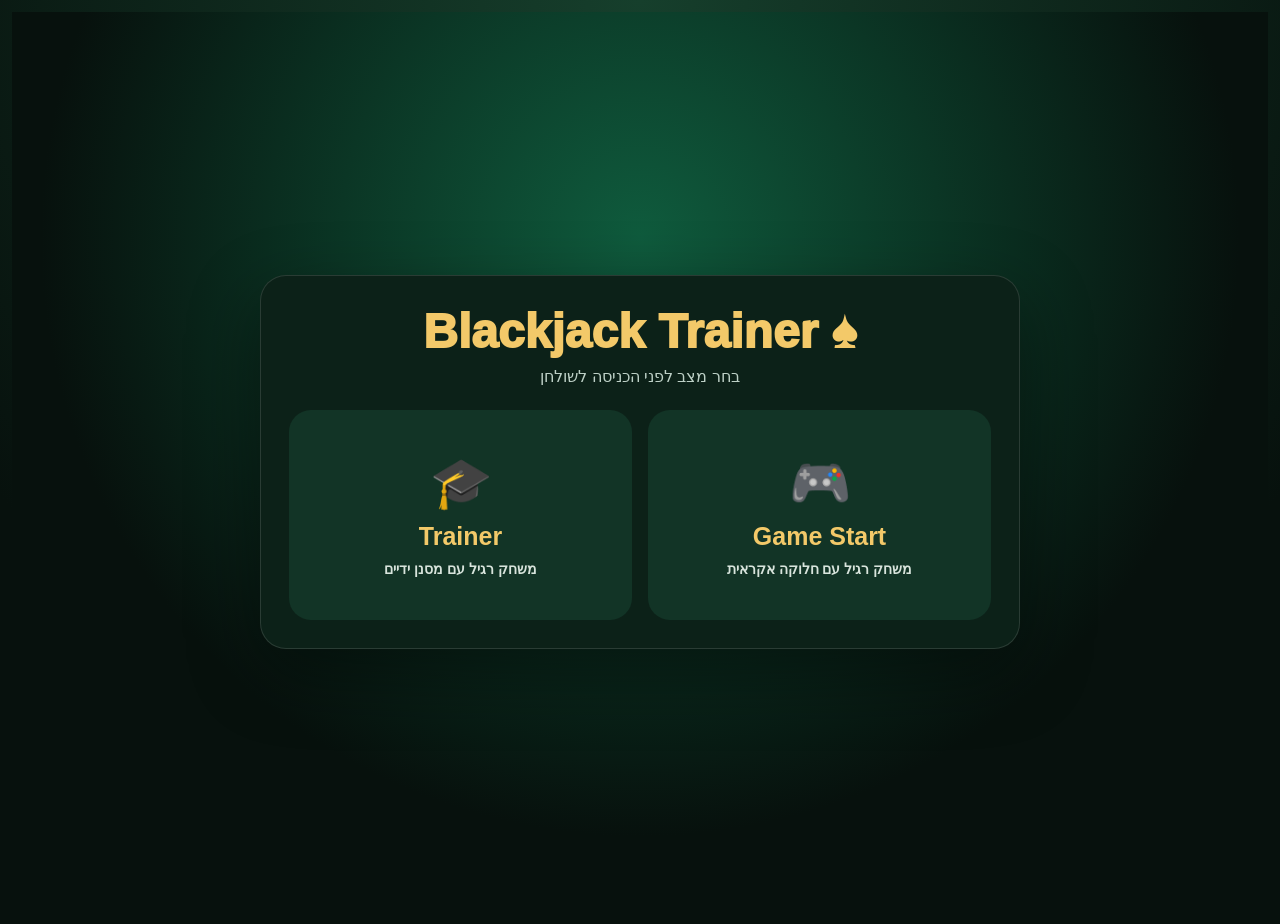
<file: index.html>
<!doctype html>
<html lang="he" dir="rtl">
<head>
  <meta charset="utf-8">
  <meta name="viewport" content="width=device-width,initial-scale=1,viewport-fit=cover,user-scalable=no">
  <meta name="apple-mobile-web-app-capable" content="yes">
  <meta name="theme-color" content="#07110d">
  <title>Blackjack Trainer 1.5.8.1 — Game Entry Fixed</title>
  <link rel="stylesheet" href="style.css?v=1.5.8.1">
</head>
<body>
<div id="modeLauncher" class="mode-launcher">
  <div class="mode-launcher-box">
    <div class="mode-logo">♠ Blackjack Trainer</div>
    <div class="mode-subtitle">בחר מצב לפני הכניסה לשולחן</div>
    <div class="mode-options">
      <button id="gameModeBtn" class="mode-card mode-game" type="button">
        <span class="mode-icon">🎮</span>
        <strong>Game Start</strong>
        <small>משחק רגיל עם חלוקה אקראית</small>
      </button>
      <button id="trainerModeBtn" class="mode-card mode-trainer" type="button">
        <span class="mode-icon">🎓</span>
        <strong>Trainer</strong>
        <small>משחק רגיל עם מסנן ידיים</small>
      </button>
    </div>
  </div>
</div>

<div id="trainerSetup" class="trainer-setup hidden">
  <div class="trainer-setup-box">
    <h1>🎓 מסנן ידיים</h1>
    <p>כל סיבוב יהיה משחק מלא. המסנן משפיע רק על החלוקה הראשונה.</p>
    <div class="trainer-filter-grid">
      <label><input type="checkbox" value="double" class="trainer-filter"> Double</label>
      <label><input type="checkbox" value="split" class="trainer-filter"> Split</label>
      <label><input type="checkbox" value="surrender" class="trainer-filter"> Surrender</label>
      <label><input type="checkbox" value="soft" class="trainer-filter"> Soft Hands</label>
      <label><input type="checkbox" value="hard" class="trainer-filter"> Hard Hands</label>
      <label><input type="checkbox" value="mixed" id="mixedFilter"> Mixed — הכול</label>
    </div>
    <div id="trainerSetupError" class="trainer-setup-error" aria-live="polite"></div>
    <div class="trainer-setup-actions">
      <button id="backToModeBtn" type="button">חזרה</button>
      <button id="startTrainerBtn" class="primary" type="button">התחל אימון</button>
    </div>
  </div>
</div>

<div id="gameShell" class="game-shell hidden">
<div class="app">
  <div class="top">
    <div class="title">♠ Blackjack Trainer</div>
    <div class="stats stats-horizontal" aria-label="סטטיסטיקות משחק">
      <div class="stat"><span>💰 בנק</span><b id="bank">400 ₪</b></div>
      <div class="stat"><span>📈 רווח / הפסד</span><b id="profitLoss">0 ₪</b></div>
      <div class="stat"><span>🃏 ידיים</span><b id="handsPlayed">0</b></div>
      <div class="stat"><span>✅ ניצחונות</span><b id="wins">0</b></div>
      <div class="stat"><span>❌ הפסדים</span><b id="losses">0</b></div>
      <div class="stat"><span>🤝 תיקו</span><b id="pushes">0</b></div>
    </div>
  </div>

  <div class="table">
    <section class="zone"><h2>הדילר <span id="dealerTotal" class="muted"></span></h2><div id="dealerCards" class="cards"></div></section>
    <section class="zone"><h2>הידיים שלך</h2><div id="playerHands"></div></section>
  </div>

  <div class="panel">
    <div class="mode-status-row"><span id="modeBadge" class="mode-badge">Game</span><button id="exitModeBtn" class="exit-mode" type="button">חזרה למסך פתיחה</button></div>
    <div id="message" class="message">לחצי על “חלוקה חדשה” כדי להתחיל.</div>
    <div class="row"><label>הצג המלצה</label><input type="checkbox" id="showHint"></div>
    <div class="row"><label>הצג סיכויי ניצחון</label><input type="checkbox" id="showOdds"></div>
    <div class="row"><label>הפעל ספירת קלפים Hi-Lo</label><input type="checkbox" id="showCount"></div>
    <div class="row"><label>בטל Cut Card — ערבוב רק כשהנעל נגמרת</label><input type="checkbox" id="disableCutCard"></div>
    <div id="countBox" class="count-box hidden" aria-label="ספירת קלפים Hi-Lo">
      <div class="count-title">🧠 ספירת קלפים — Hi-Lo</div>
      <div class="count-grid">
        <div class="count-cell">Running Count<b id="runningCount">0</b></div>
        <div class="count-cell">True Count<b id="trueCount">0.0</b></div>
        <div class="count-cell">חפיסות שנותרו<b id="decksRemaining">5.0</b></div>
      </div>
      <div class="count-note">2–6 = ‎+1 · 7–9 = 0 · 10–A = ‎−1. הספירה מתאפסת בכל ערבוב.</div>
    </div>
    <div id="oddsBox" class="odds-box"><div class="odds-title" id="oddsTitle">סיכויים לפי היד המוצגת</div><div class="odds-grid"><div class="odds-cell">ניצחון<b id="oddsWin">—</b></div><div class="odds-cell">תיקו<b id="oddsPush">—</b></div><div class="odds-cell">הפסד<b id="oddsLoss">—</b></div></div><div class="odds-note" id="oddsNote">החישוב אינו מתחשב בקלפים שיצאו מהנעל.</div></div>
    <div class="row"><label>הימור</label><select id="bet"><option>10</option><option selected>25</option><option>50</option><option>100</option></select></div>
    <div class="row"><label>חפיסות</label><select id="decks"><option>1</option><option selected>5</option><option>6</option><option>8</option></select></div>
    <div class="smallbuttons"><button id="saveBtn">שמור</button><button id="loadBtn">טען</button><button id="resetBtn">איפוס</button></div>
    <div class="history"><h3>היסטוריה</h3><div id="history"></div></div>
  </div>
</div>

<div class="actions">
  <button id="newBtn" class="primary">חלוקה חדשה</button>
  <button id="hitBtn">Hit</button>
  <button id="standBtn">Stand</button>
  <button id="doubleBtn">Double</button>
  <button id="splitBtn">Split</button>
  <button id="surrenderBtn" class="danger">Surrender</button>
  <button id="insuranceBtn" class="insurance">Insurance</button>
  <button id="noInsuranceBtn">ללא Insurance</button>
</div>
</div>

<div id="systemErrorToast" class="system-error-toast hidden" role="alert" aria-live="assertive">
  <button id="systemErrorClose" class="system-error-close" type="button" aria-label="סגור התראת תקלה">×</button>
  <div class="system-error-icon">⚠️</div>
  <div class="system-error-content">
    <strong>נמצאה תקלה במערכת</strong>
    <span id="systemErrorSummary">בדיקות המערכת זיהו תקלה.</span>
    <button id="systemErrorDetailsBtn" class="system-error-details-btn" type="button">הצג פרטים</button>
    <div id="systemErrorDetails" class="system-error-details hidden"></div>
  </div>
</div>

<div id="shuffleOverlay" class="shuffle-overlay" role="status" aria-live="assertive" aria-hidden="true">
  <div class="shuffle-box">
    <div class="shuffle-icon">🔄</div>
    <div class="shuffle-title">החפיסות עורבבו</div>
    <div class="shuffle-subtitle">נעל חדשה הוכנה – המשחק ממשיך</div>
  </div>
</div>
  <script src="js/core.js?v=1.5.8.1"></script>
  <script src="js/shoe.js?v=1.5.8.1"></script>
  <script src="js/strategy.js?v=1.5.8.1"></script>
  <script src="js/odds.js?v=1.5.8.1"></script>
  <script src="js/training.js?v=1.5.8.1"></script>
  <script src="js/engine.js?v=1.5.8.1"></script>
  <script src="js/ui.js?v=1.5.8.1"></script>
  <script src="js/automated-tests.js?v=1.5.8.1"></script>
  <script src="js/storage.js?v=1.5.8.1"></script>
  <script src="js/main.js?v=1.5.8.1"></script>
</body>
</html>
</file>
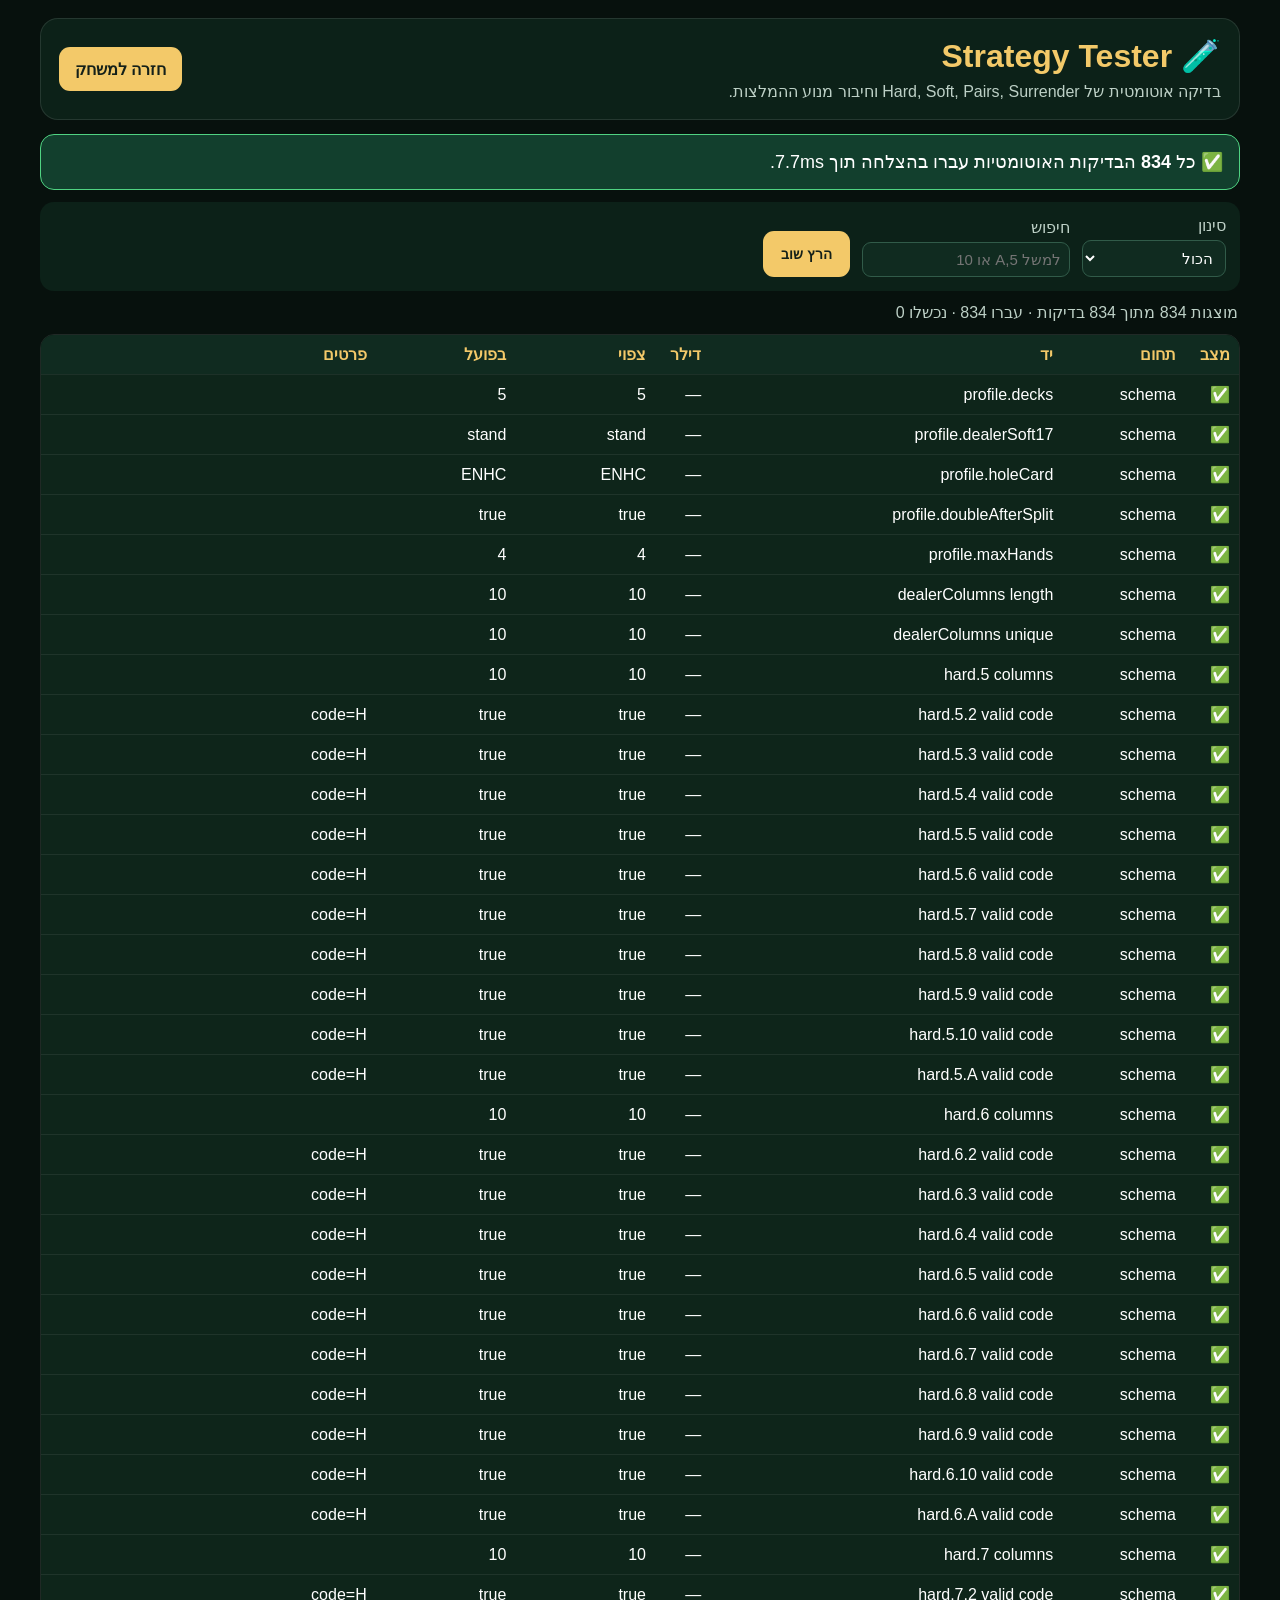
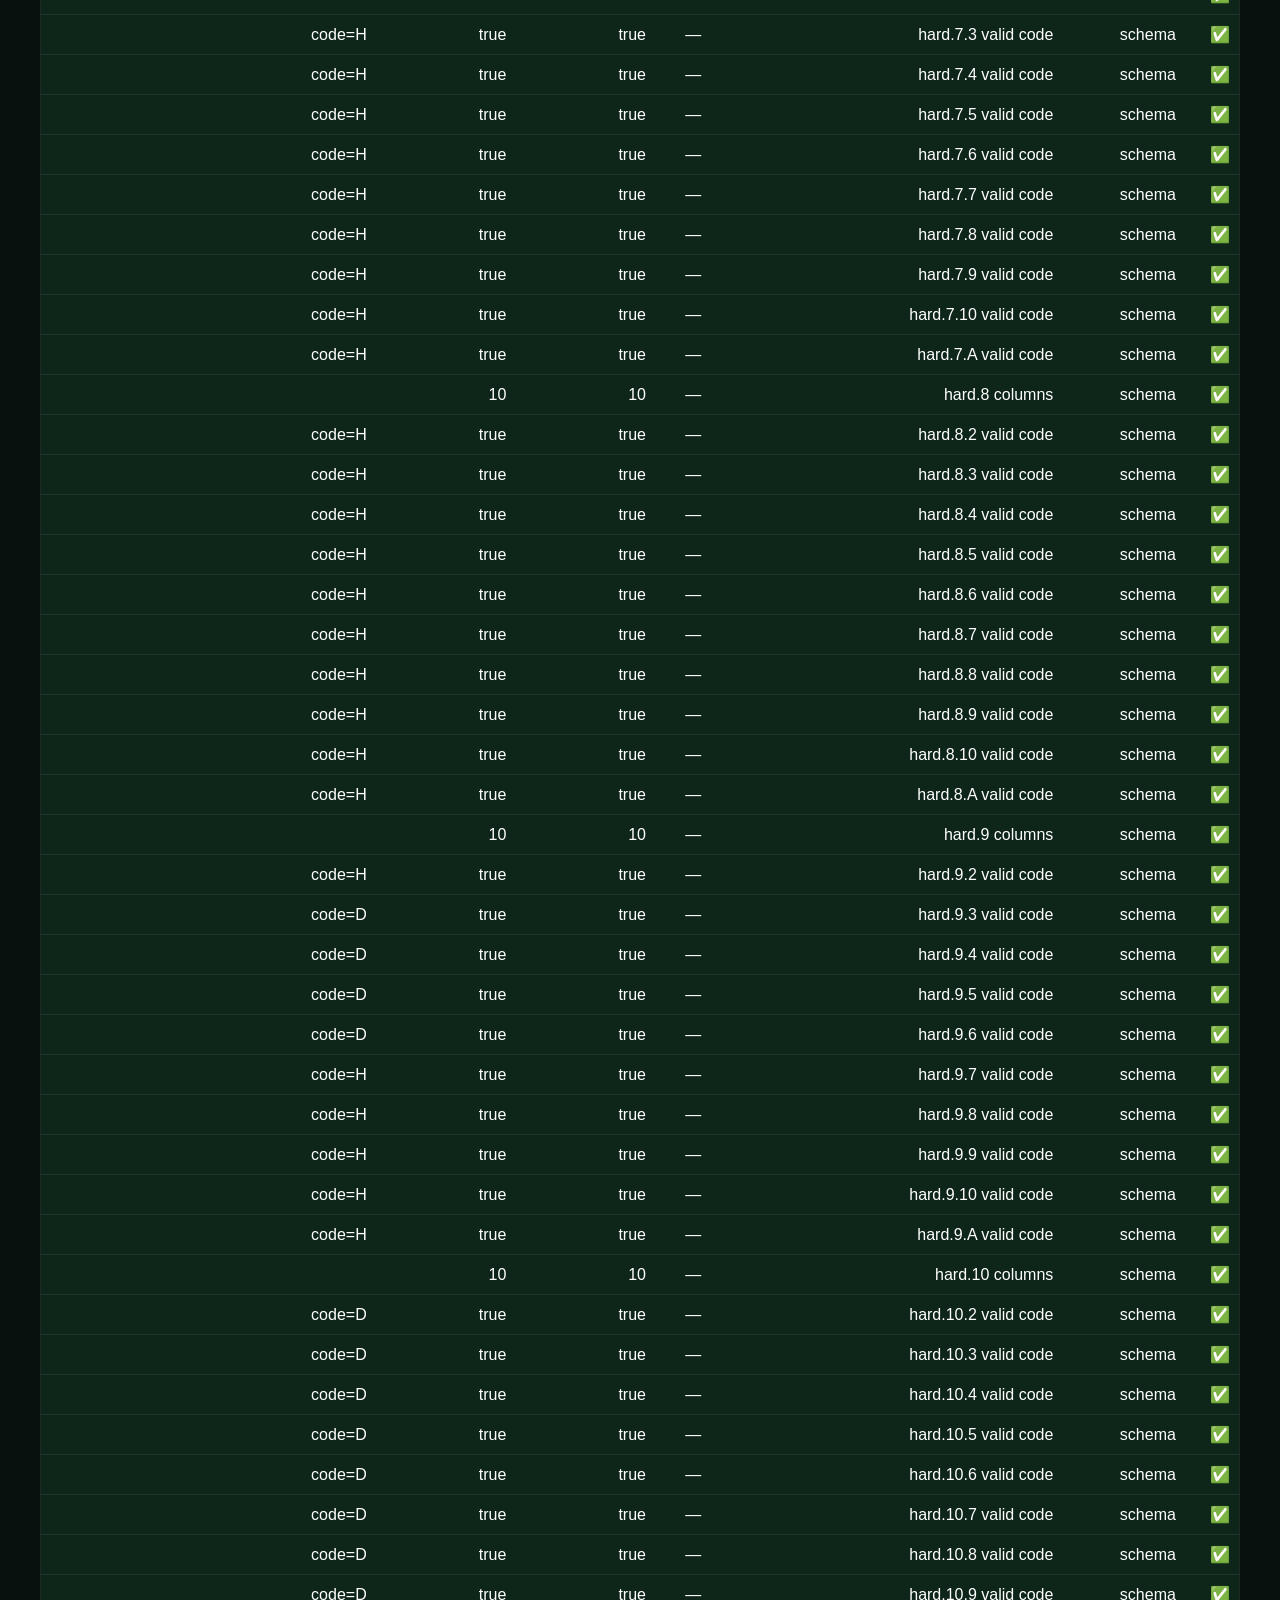
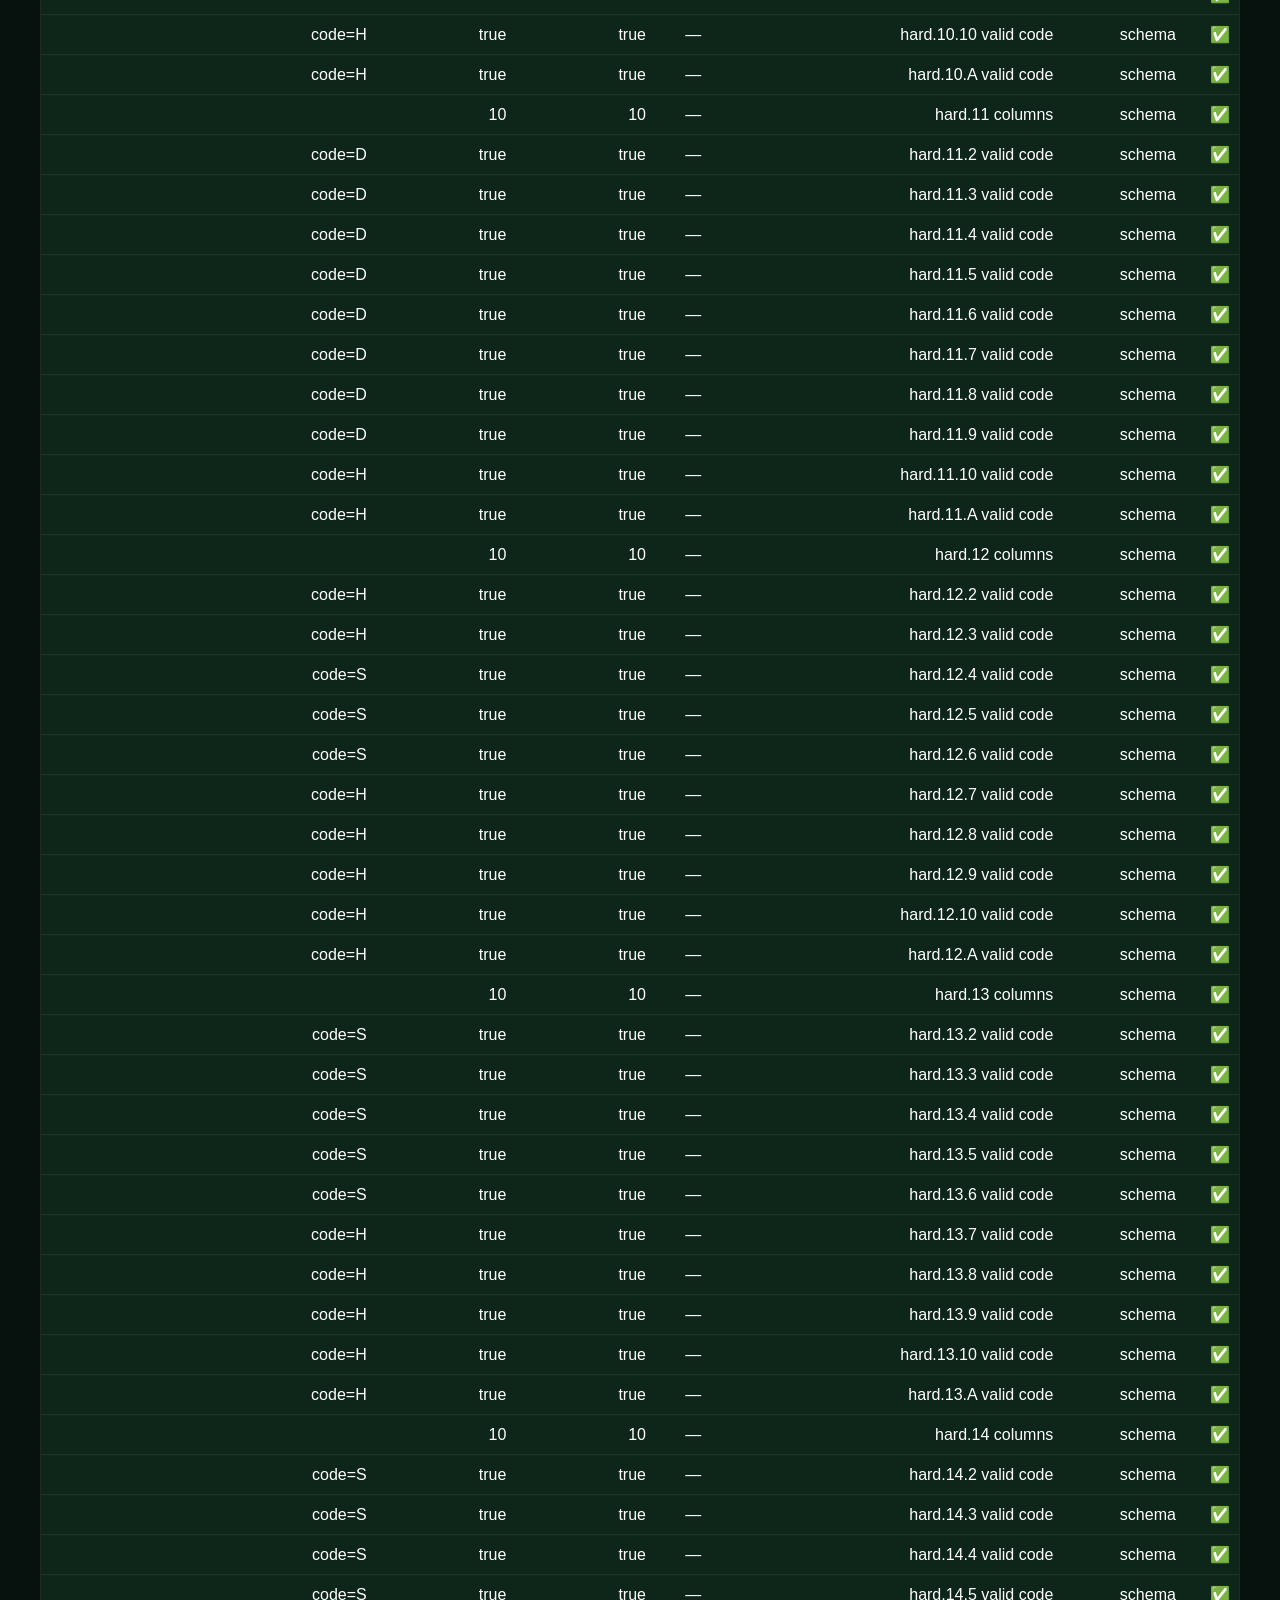
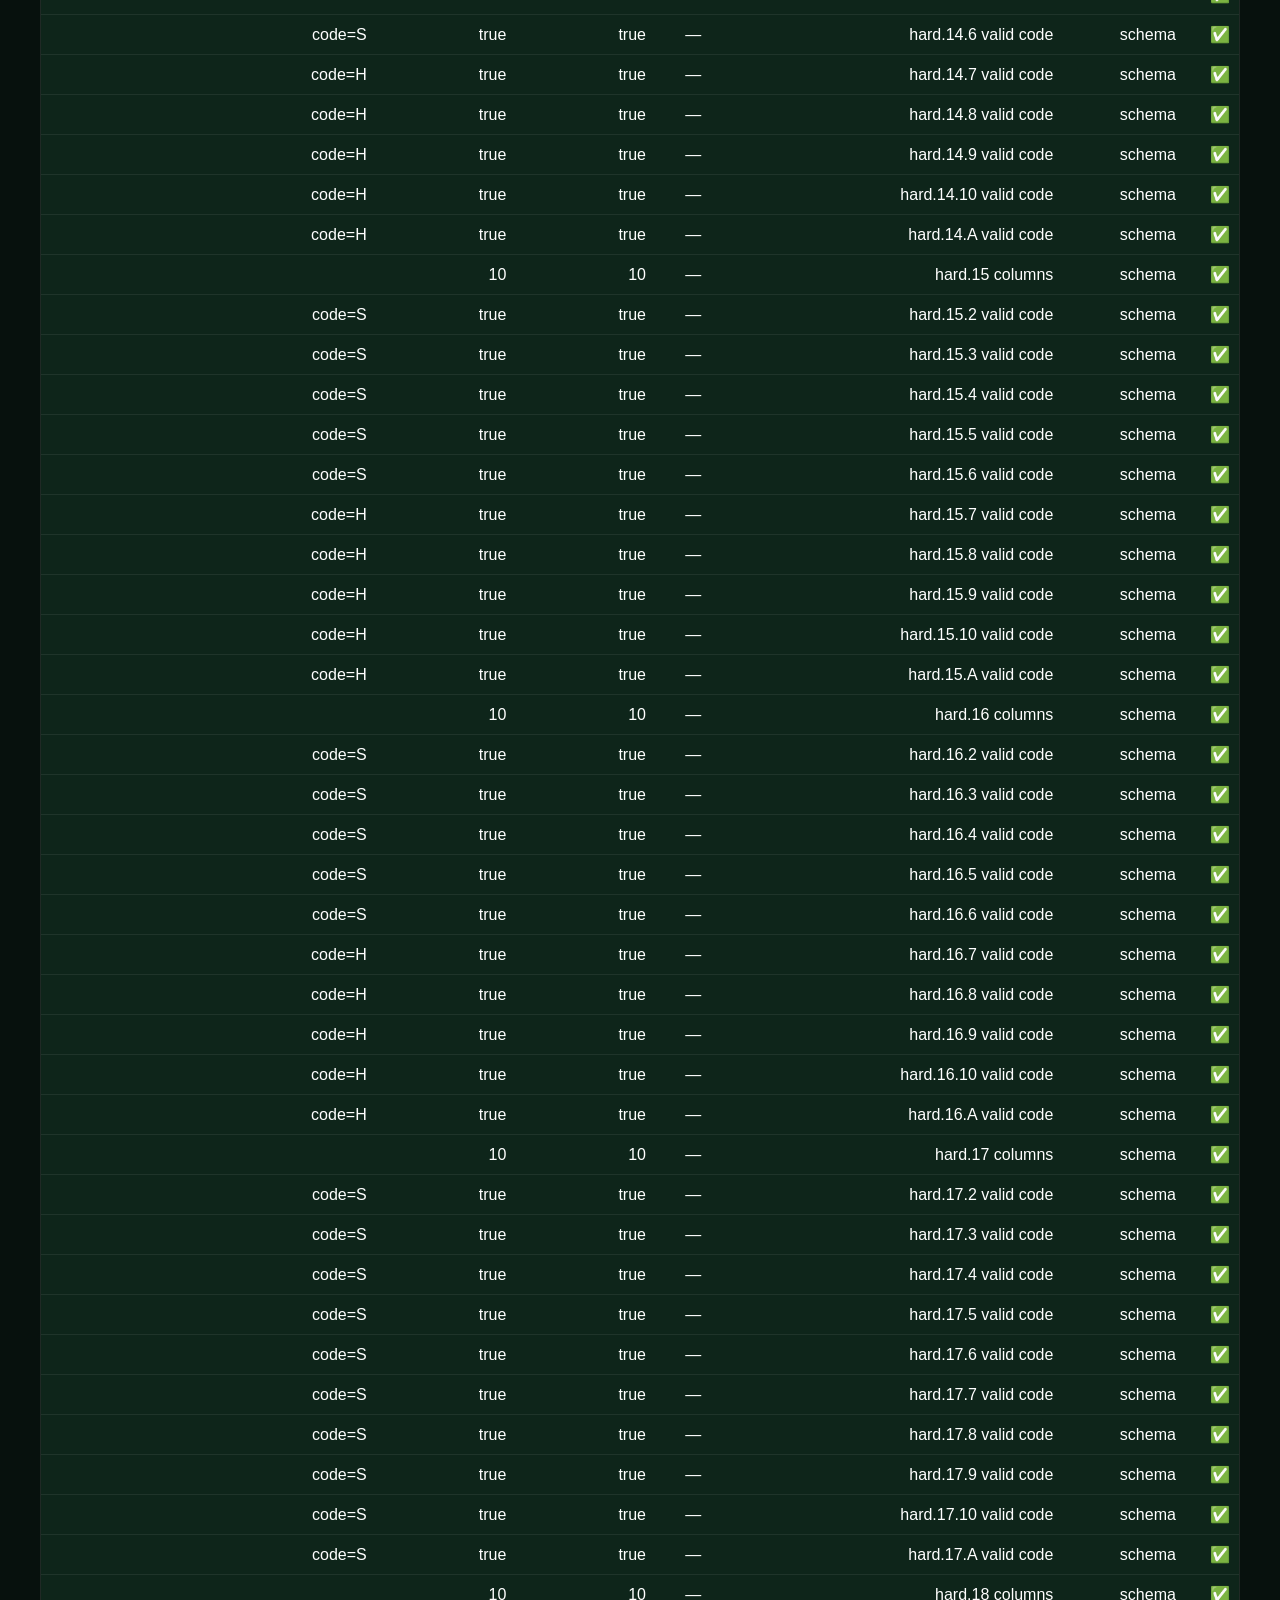
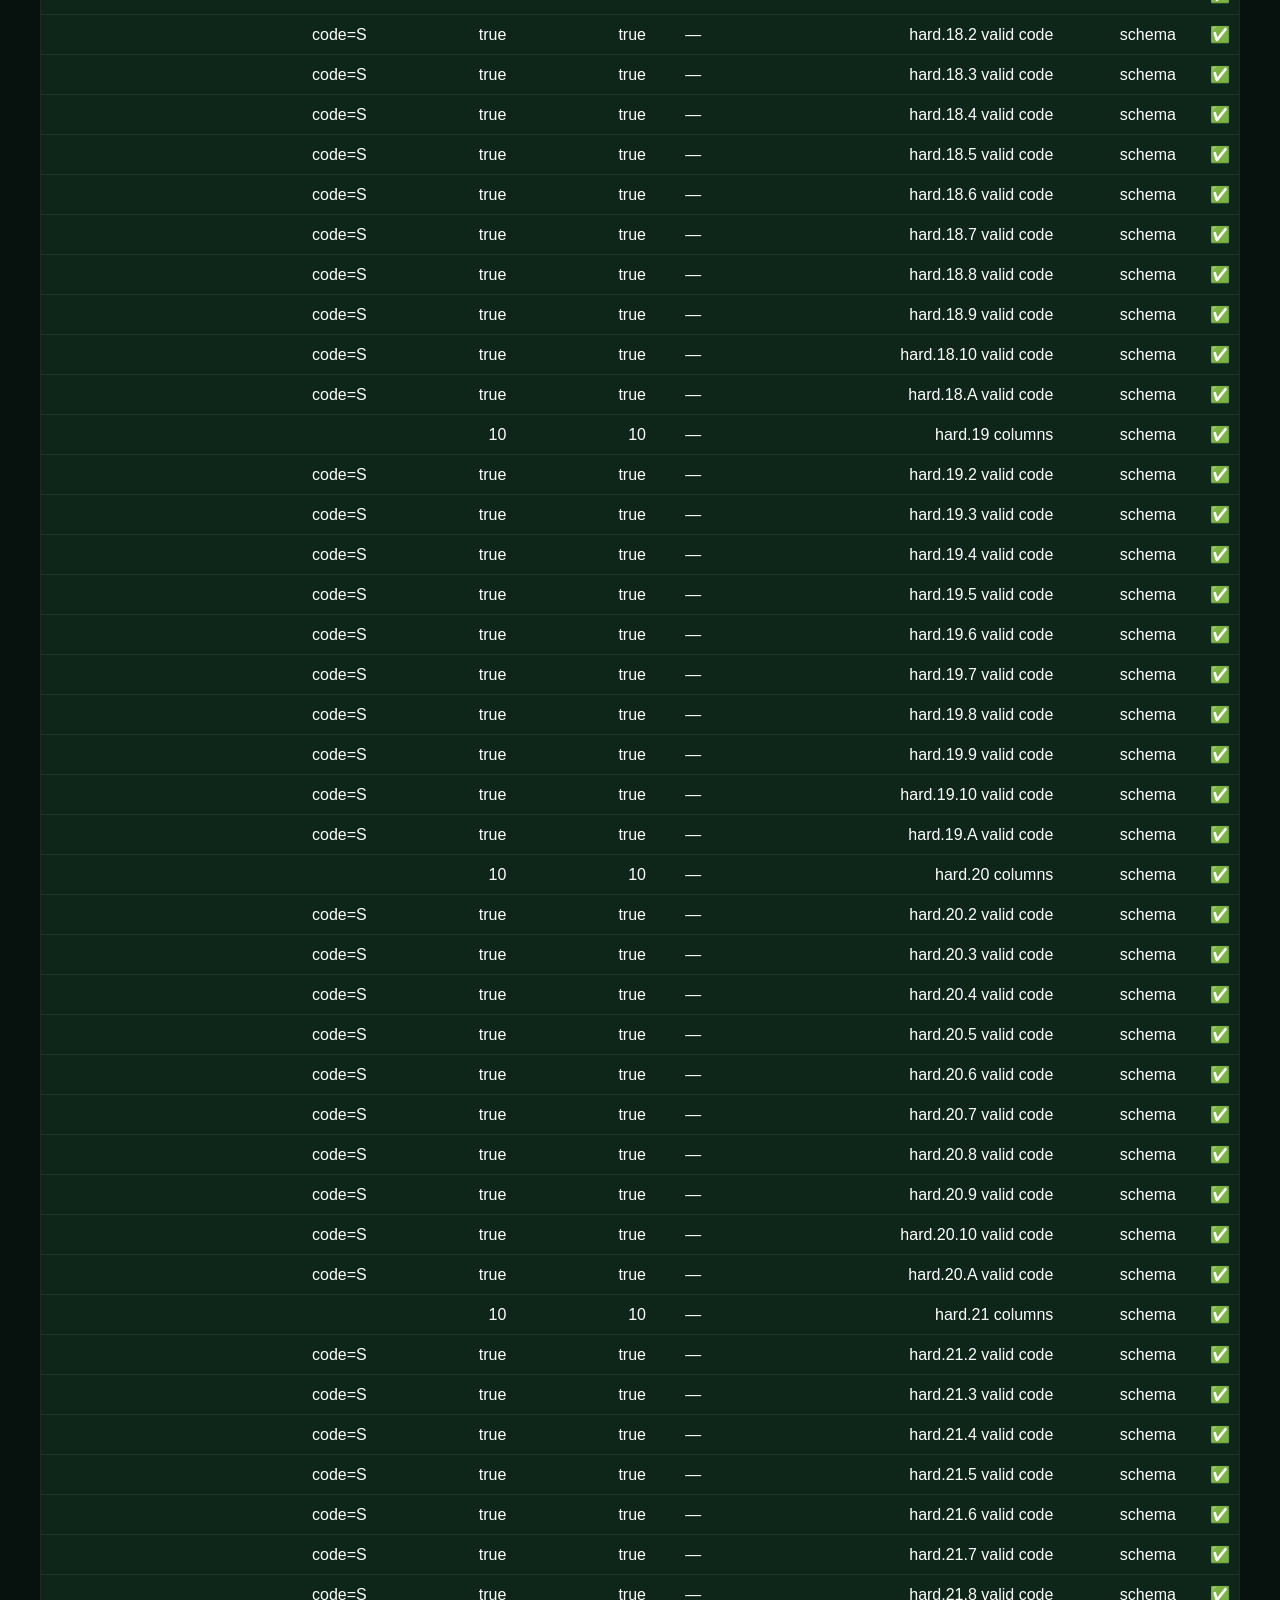
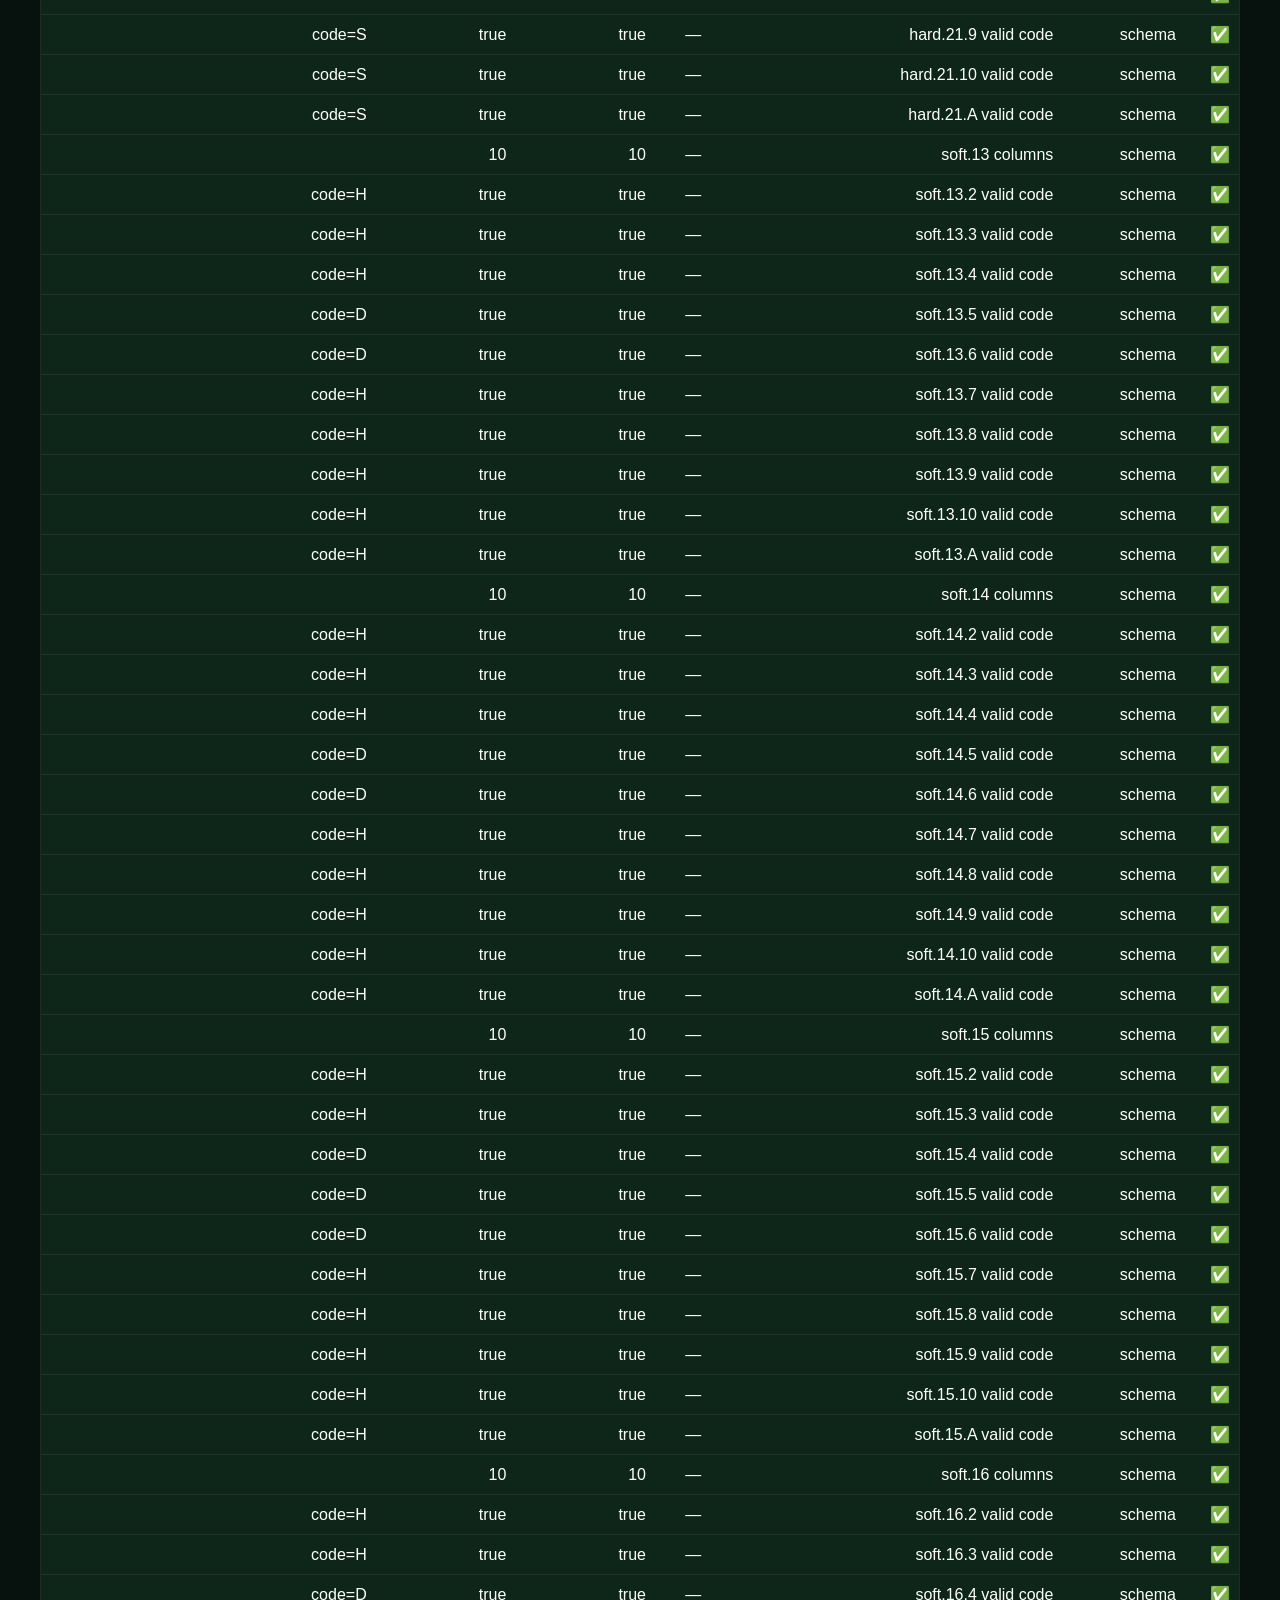
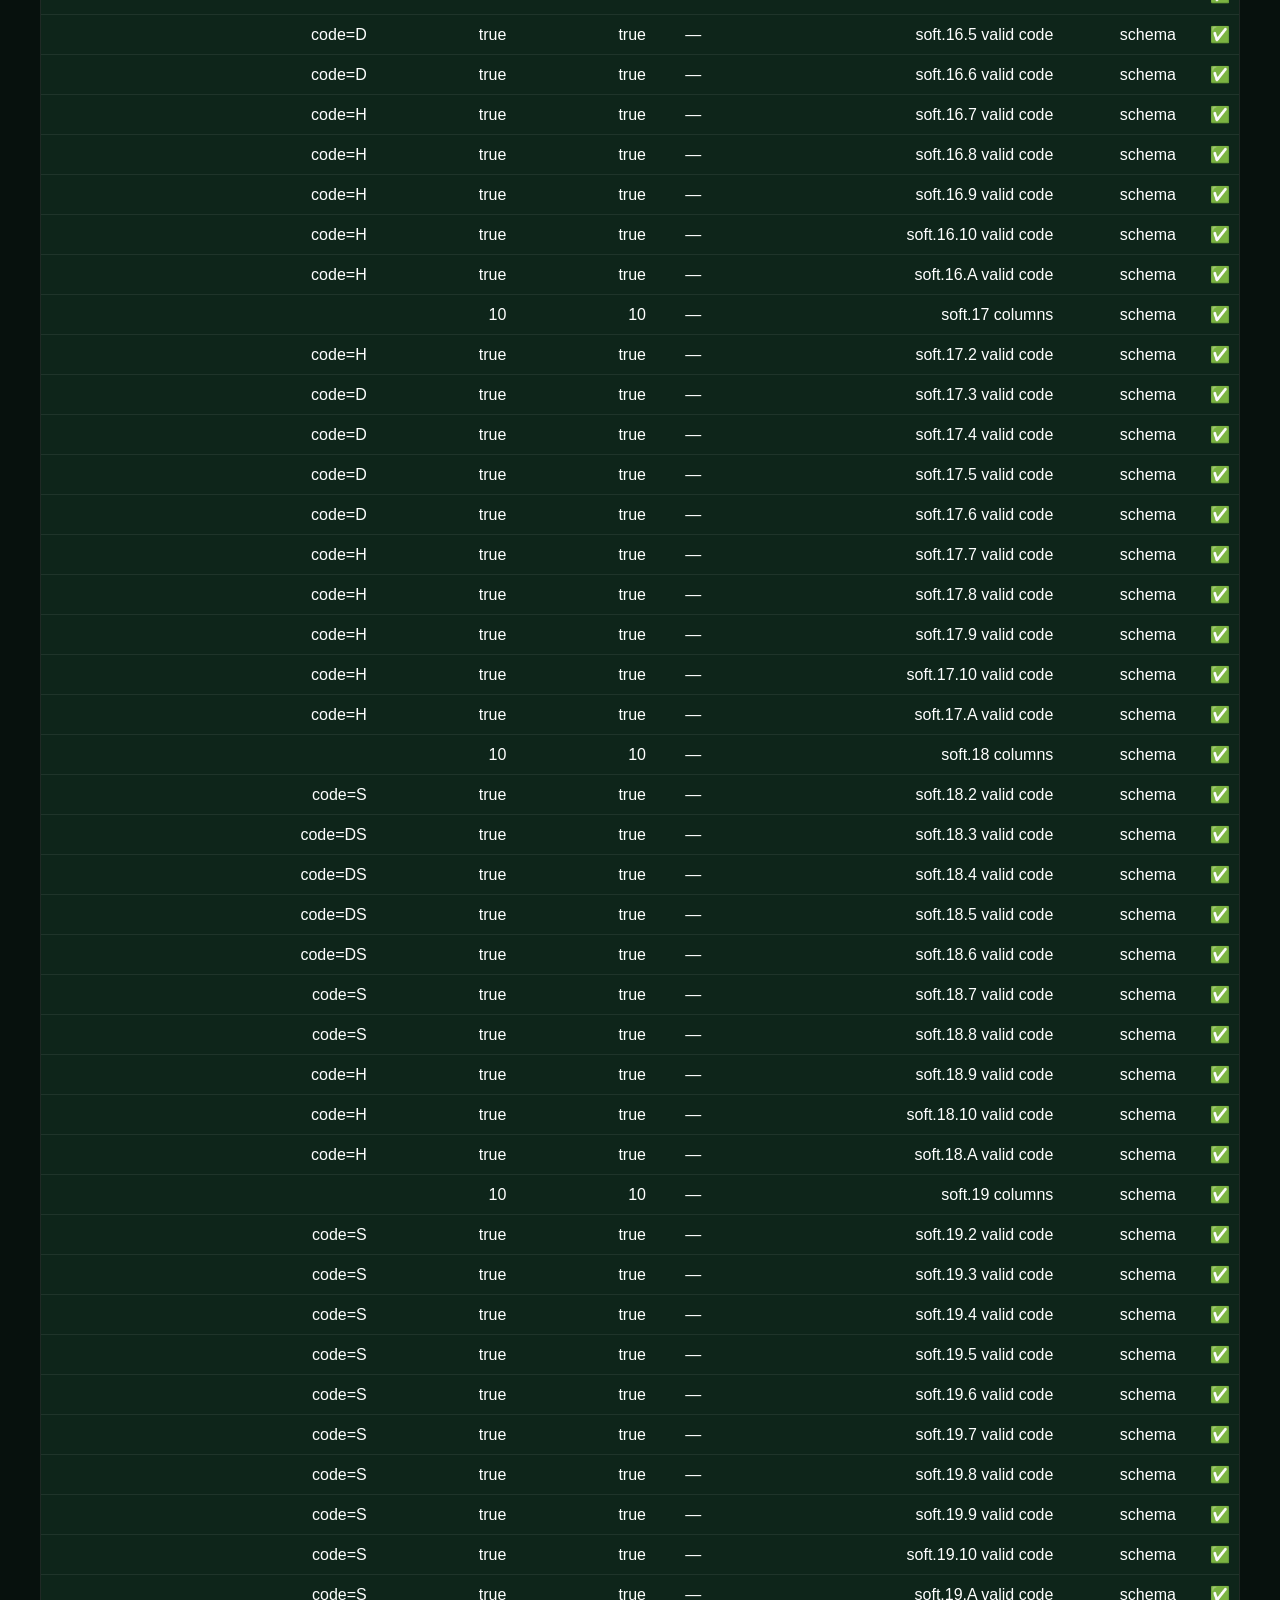
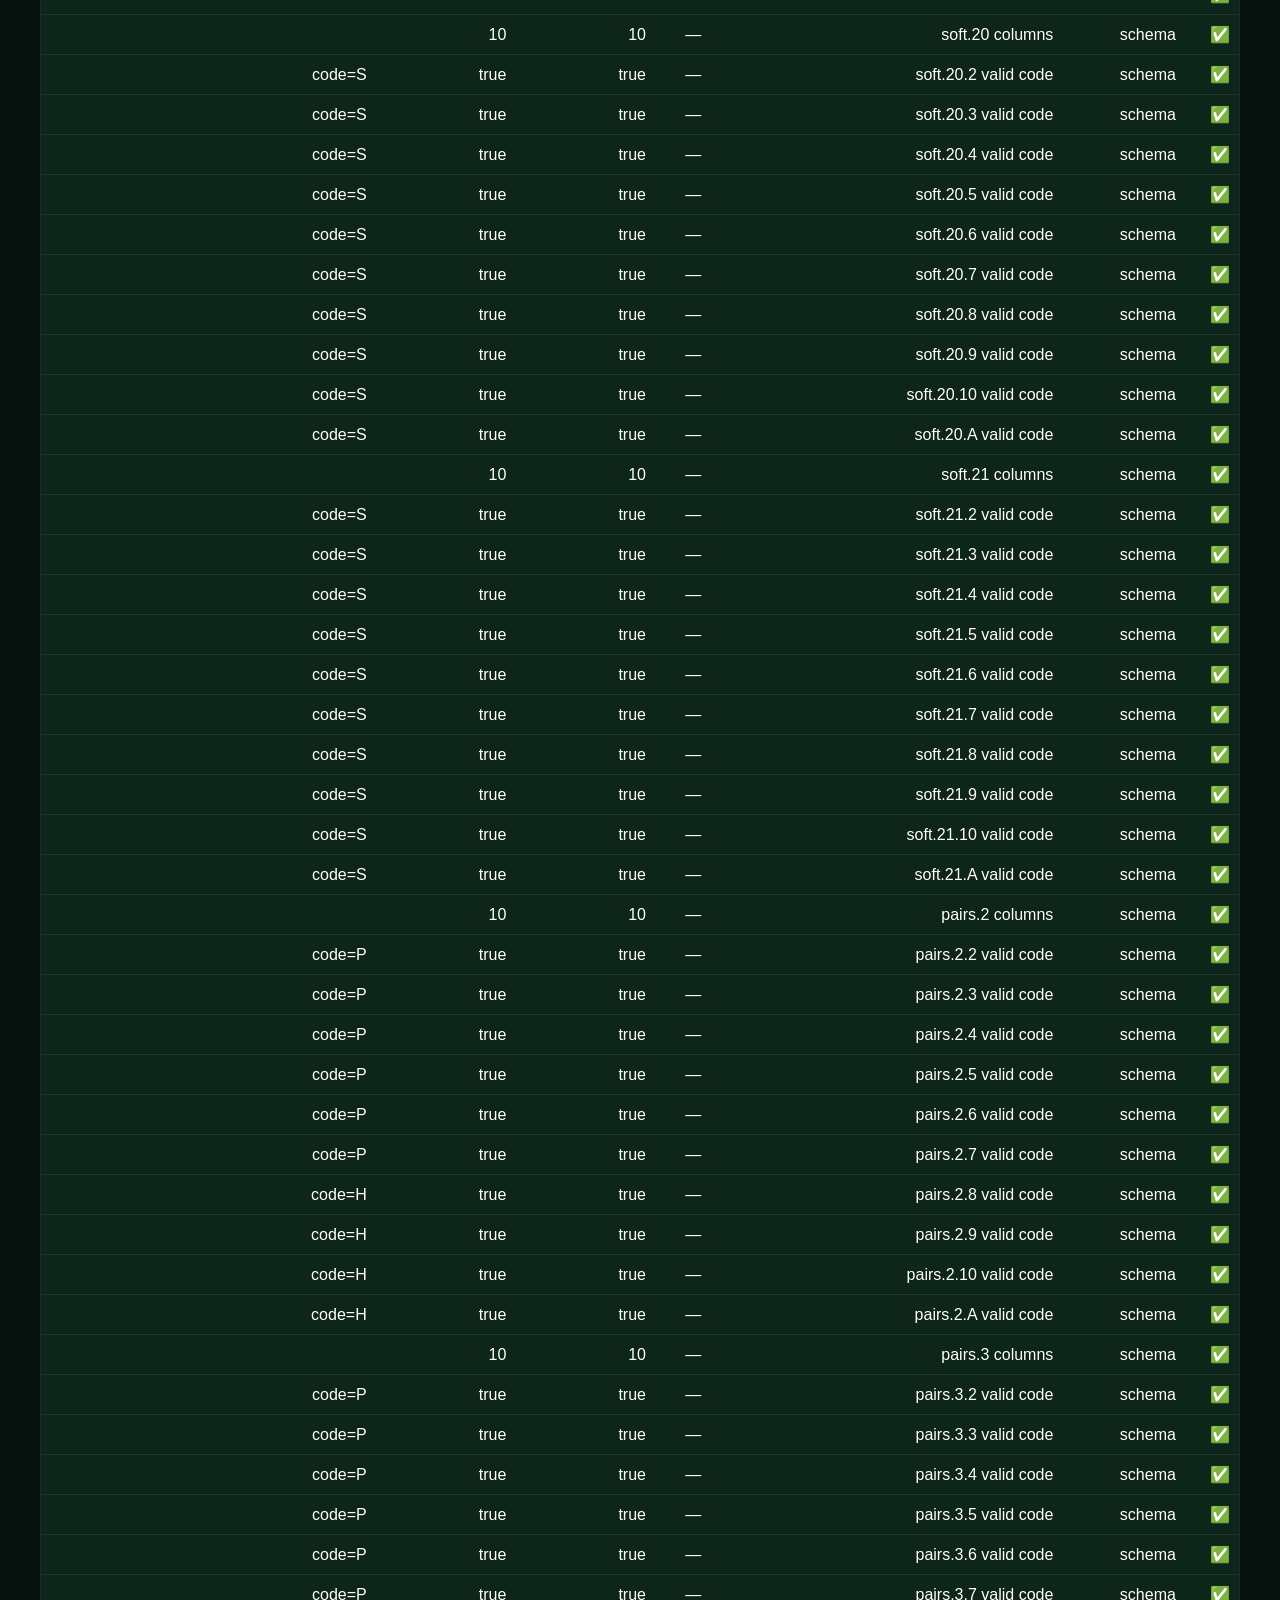
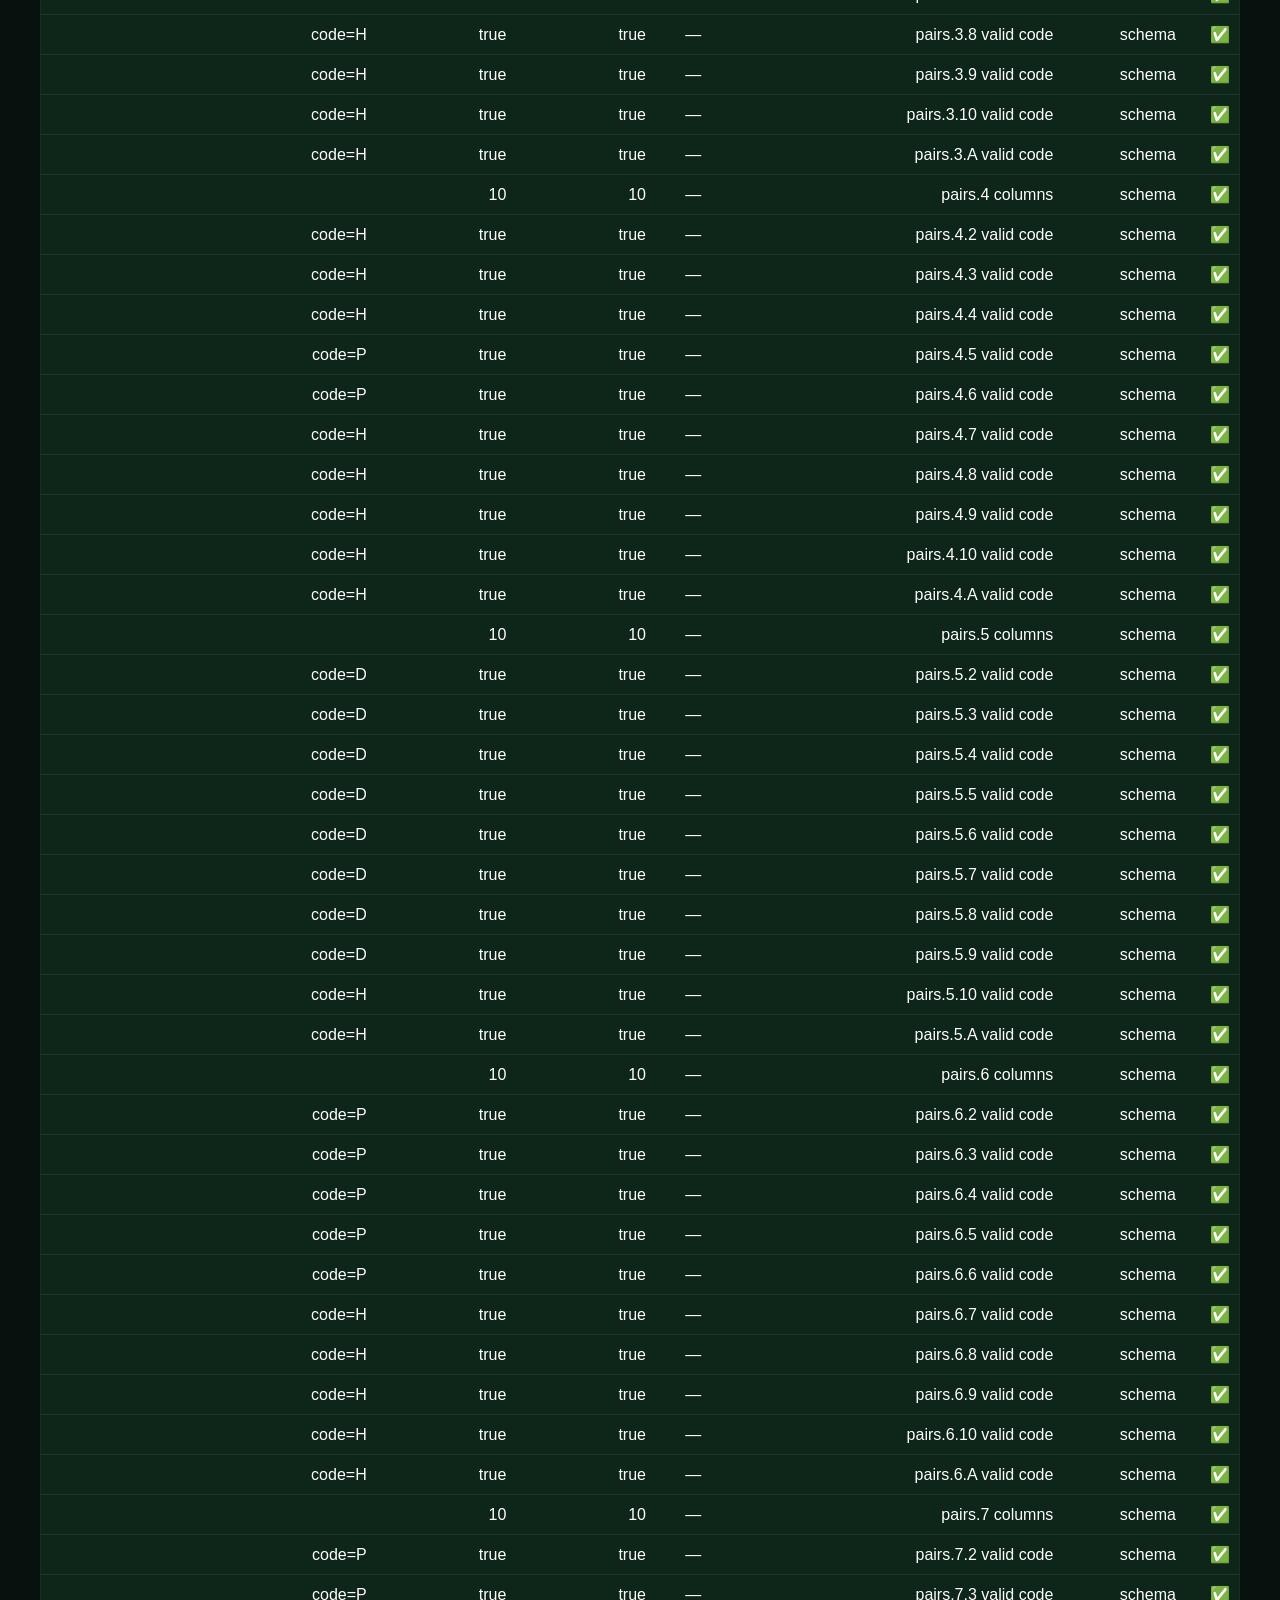
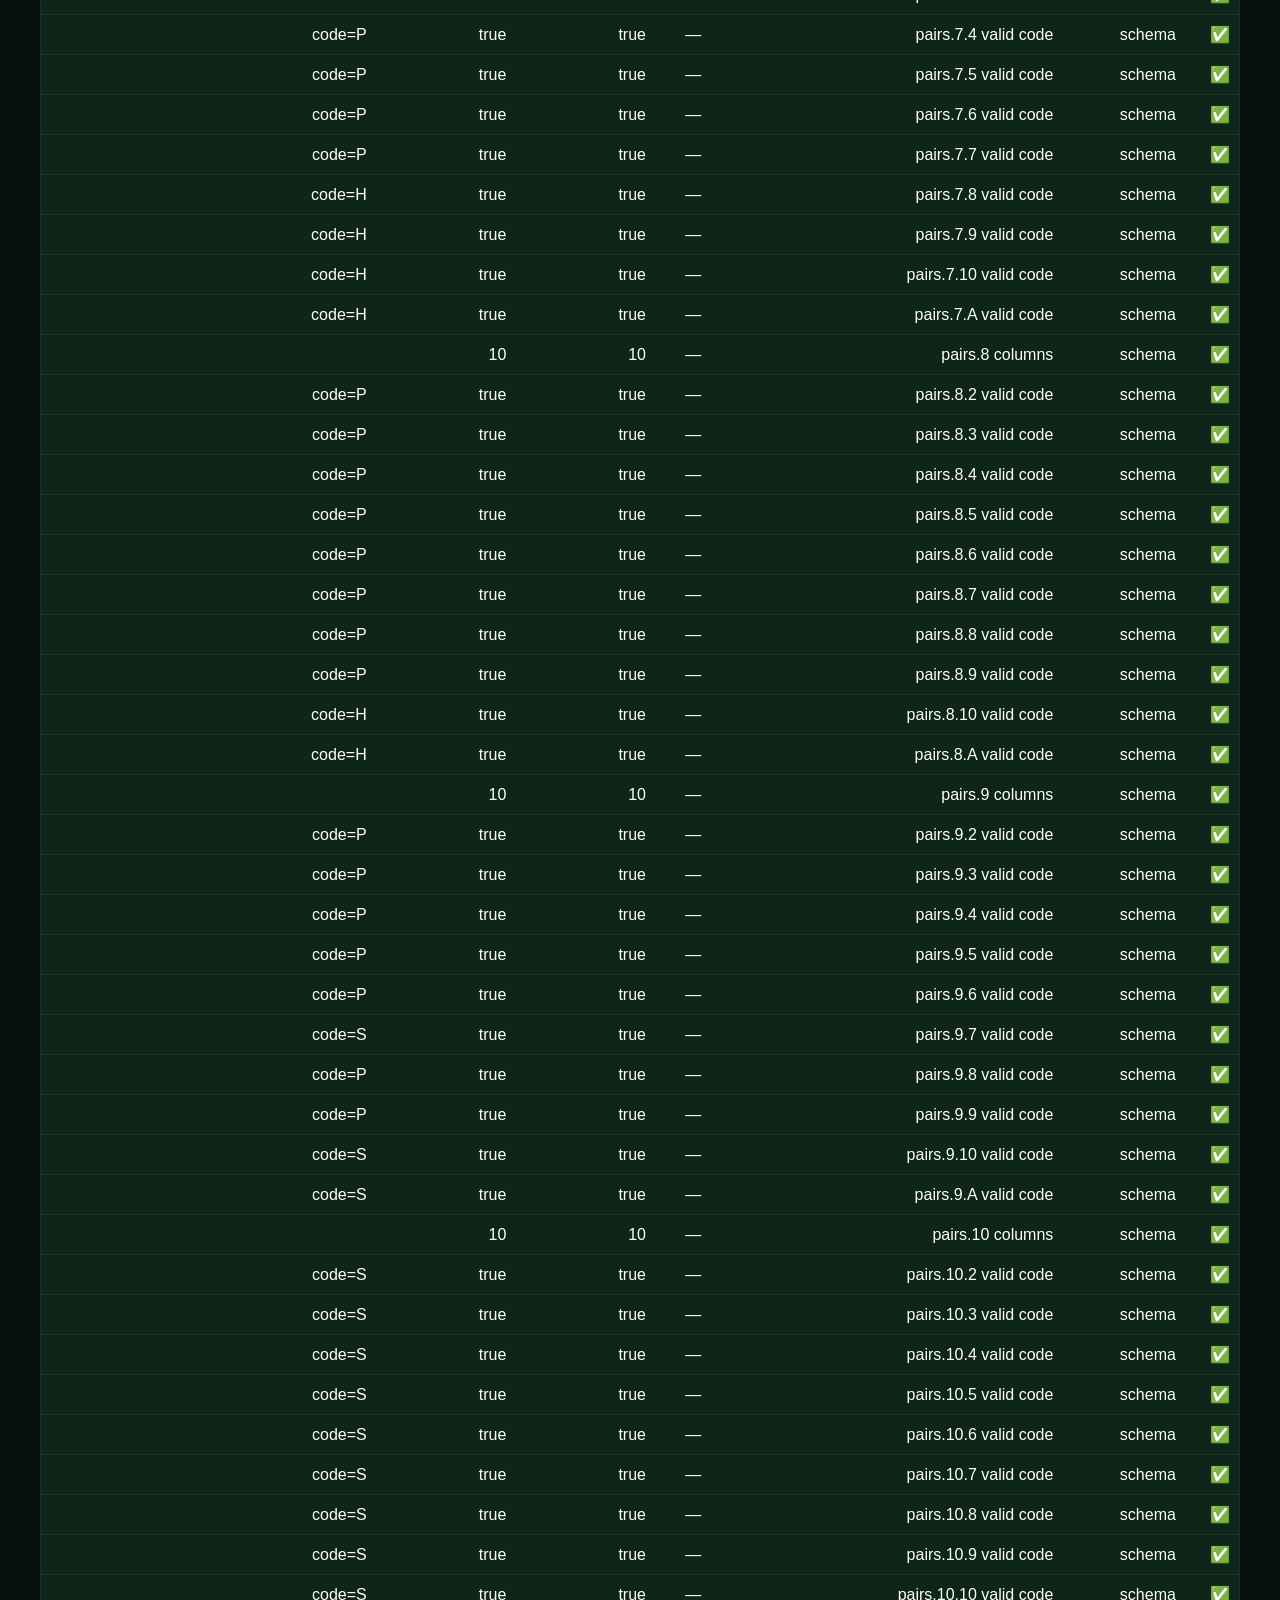
<file: strategy-tester.html>
<!doctype html>
<html lang="he" dir="rtl">
<head>
<meta charset="utf-8"><meta name="viewport" content="width=device-width,initial-scale=1">
<title>Strategy Tester — Blackjack Trainer</title>
<link rel="stylesheet" href="style.css">
</head>
<body class="tester-page">
<main class="tester-shell">
<header class="tester-header"><div><h1>🧪 Strategy Tester</h1><p>בדיקה אוטומטית של Hard, Soft, Pairs, Surrender וחיבור מנוע ההמלצות.</p></div><a class="tester-back" href="index.html">חזרה למשחק</a></header>
<div id="testerSummary" class="tester-summary">מריץ בדיקות…</div>
<section class="tester-controls">
<label>סינון <select id="testerFilter"><option value="all">הכול</option><option value="hard">Hard</option><option value="soft">Soft</option><option value="pairs">Pairs</option><option value="surrender-hard">Surrender Hard</option><option value="surrender-pairs">Surrender Pairs</option><option value="integration">Integration</option><option value="fallback">Fallback</option></select></label>
<label>חיפוש <input id="testerSearch" placeholder="למשל A,5 או 10"></label>
<button id="runTests" class="primary">הרץ שוב</button>
</section>
<div id="testerCount" class="tester-count"></div>
<div class="tester-table-wrap"><table class="tester-table"><thead><tr><th>מצב</th><th>תחום</th><th>יד</th><th>דילר</th><th>צפוי</th><th>בפועל</th><th>פרטים</th></tr></thead><tbody id="testerBody"></tbody></table></div>
</main>
<script src="js/core.js"></script><script src="js/shoe.js"></script><script src="js/strategy.js"></script><script src="js/odds.js"></script><script src="js/engine.js"></script><script src="js/automated-tests.js"></script><script src="js/strategy-tester.js"></script>
<script>document.addEventListener('DOMContentLoaded',()=>{BJ.StrategyTester.render();document.getElementById('runTests').onclick=()=>BJ.StrategyTester.render();document.getElementById('testerFilter').onchange=()=>BJ.StrategyTester.render();document.getElementById('testerSearch').oninput=()=>BJ.StrategyTester.render();});</script>
</body></html>
</file>
<file: style.css>
:root{--gold:#f3c969;--green:#0d5b3a;--dark:#07110d;--panel:#102b20;--text:#fff;--muted:#bdd0c6;--bad:#ff9c9c}
*{box-sizing:border-box;-webkit-tap-highlight-color:transparent}
html,body{margin:0;min-height:100%;font-family:-apple-system,BlinkMacSystemFont,"Segoe UI",Arial,sans-serif;background:#07110d;color:#fff}
body{background:radial-gradient(circle at top,#163f2c,#07110d 72%);padding:12px}
.app{width:min(1480px,100%);margin:auto;display:grid;grid-template-columns:minmax(275px,330px) minmax(0,1fr);grid-template-areas:"top top" "panel table";gap:14px;direction:ltr}
.top{grid-area:top;direction:rtl;background:rgba(7,17,13,.94);backdrop-filter:blur(12px);border-radius:16px;padding:12px 16px;border:1px solid rgba(255,255,255,.08);display:grid;grid-template-columns:220px minmax(0,1fr);align-items:stretch;gap:12px}
.title{font-size:23px;font-weight:900;color:var(--gold);white-space:nowrap;display:flex;align-items:center;justify-content:flex-start;padding-inline:8px}
.stats{display:grid;grid-template-columns:repeat(6,minmax(92px,1fr));gap:8px;min-width:0}.stat{background:var(--panel);padding:9px 10px;border-radius:10px;font-size:12px;display:flex;flex-direction:column;align-items:center;justify-content:center;gap:5px;text-align:center;min-height:62px}.stat span{white-space:nowrap}.stat b{display:block;color:var(--gold);font-size:18px;margin:0;text-align:center}.stat b.positive{color:#8ef0ad}.stat b.negative{color:var(--bad)}.stat b.neutral{color:var(--gold)}
.table{grid-area:table;direction:rtl;position:relative;min-height:710px;padding:28px 20px 92px;border-radius:32px;background:radial-gradient(circle at center,var(--green),#073c28);border:9px solid #4b2f18;box-shadow:inset 0 0 40px rgba(0,0,0,.36),0 15px 35px rgba(0,0,0,.25);overflow:auto}
.zone{min-height:245px}.zone h2{font-size:19px;margin:0 0 10px}.cards{display:flex;gap:9px;flex-wrap:wrap;min-height:100px}.card{width:66px;height:94px;background:#fff;color:#111;border-radius:9px;padding:7px;font-size:21px;font-weight:900;display:flex;flex-direction:column;justify-content:space-between;box-shadow:0 5px 12px rgba(0,0,0,.38)}.red{color:#d62828}
.hand{background:rgba(0,0,0,.17);border:2px solid transparent;border-radius:15px;padding:11px;margin:9px 0}.active{border-color:var(--gold)}.handhead{display:flex;justify-content:space-between;font-size:15px;margin-bottom:8px}
.panel{grid-area:panel;direction:rtl;margin:0;background:#0c2118;padding:16px;border-radius:18px;border:1px solid rgba(255,255,255,.09);min-height:710px;overflow:auto}.message{background:var(--panel);padding:13px;border-radius:12px;min-height:100px;line-height:1.5;font-size:15px}.bad{color:var(--bad)}.good{color:#8ef0ad}.muted{color:var(--muted)}
.row{display:flex;justify-content:space-between;align-items:center;margin:12px 0;gap:10px}select,input{font-size:15px;background:var(--panel);color:#fff;border:1px solid #315b49;border-radius:9px;padding:8px}
.actions{position:fixed;z-index:30;left:calc(50% - min(740px,50vw) + 345px);right:max(12px,calc(50% - min(740px,50vw)));bottom:24px;padding:10px;display:flex;flex-wrap:wrap;justify-content:center;gap:9px;background:rgba(8,42,29,.88);backdrop-filter:blur(10px);border:1px solid rgba(255,255,255,.1);border-radius:16px;box-shadow:0 8px 24px rgba(0,0,0,.28)}
button{touch-action:manipulation;min-height:46px;border:0;border-radius:11px;padding:0 18px;font-size:14px;font-weight:900;background:#f5f5f5;color:#142019}button:active{transform:scale(.97)}button:disabled{opacity:.35}.primary{background:var(--gold)}.danger{background:#ff9292}.insurance{background:#9fd1ff}
.smallbuttons{display:grid;grid-template-columns:repeat(3,1fr);gap:8px;margin-top:12px}.history{font-size:12px}.history h3{color:var(--gold);font-size:18px}.historyitem{background:var(--panel);padding:9px;border-radius:9px;margin-top:7px}
.odds-box{background:var(--panel);border:1px solid rgba(243,201,105,.45);border-radius:12px;padding:12px;margin:10px 0;display:none}.odds-box.show{display:block}.odds-title{font-weight:900;color:var(--gold);margin-bottom:8px}.odds-grid{display:grid;grid-template-columns:repeat(3,1fr);gap:7px}.odds-cell{background:rgba(0,0,0,.18);border-radius:9px;padding:8px;text-align:center;font-size:12px}.odds-cell b{display:block;font-size:18px;margin-top:3px}.odds-note{font-size:11px;color:var(--muted);margin-top:8px;line-height:1.4}
@media(max-width:1180px){.top{grid-template-columns:1fr}.title{justify-content:flex-end}.stats{grid-template-columns:repeat(3,minmax(0,1fr))}}
@media(max-width:980px){
 body{padding:8px 8px 92px}.app{display:block;max-width:680px;direction:rtl}.top{display:grid}.title{margin-bottom:0}.stats{grid-template-columns:repeat(3,minmax(0,1fr));width:100%}.panel{min-height:auto;margin-top:10px}.table{min-height:520px;margin-top:10px;padding:18px 12px 22px}.zone{min-height:185px}.actions{left:0;right:0;bottom:0;border-radius:0;display:grid;grid-template-columns:repeat(4,1fr);padding:8px}.actions button{padding:0 5px;font-size:12px}}
@media(max-width:560px){.stats{grid-template-columns:repeat(2,minmax(0,1fr))}.stat{min-height:58px}.title{font-size:20px}}
@media(orientation:landscape) and (max-height:600px){body{padding:6px}.app{grid-template-columns:250px minmax(0,1fr);gap:8px}.top{padding:7px 10px;grid-template-columns:180px minmax(0,1fr)}.title{font-size:18px}.stats{grid-template-columns:repeat(6,minmax(76px,1fr));gap:5px}.stat{padding:5px;font-size:10px;min-height:46px}.stat b{font-size:14px}.panel,.table{min-height:calc(100vh - 78px);max-height:calc(100vh - 78px)}.table{padding:14px 12px 74px}.zone{min-height:145px}.card{width:52px;height:75px;font-size:17px}.message{min-height:64px;padding:8px}.row{margin:6px 0}.history h3{margin:8px 0}.actions{bottom:10px;left:270px;right:10px;padding:6px}.actions button{min-height:38px;padding:0 11px;font-size:12px}}


/* Card dealing and flip animation — corrected 3D face orientation */
.card-wrap{width:66px;height:94px;perspective:900px;flex:0 0 auto;direction:ltr}
.card-inner{position:relative;width:100%;height:100%;transform-style:preserve-3d;-webkit-transform-style:preserve-3d;transform:rotateY(180deg)}
.card-wrap:not(.deal-animate) .card-inner{transform:rotateY(180deg)}
.card-wrap.deal-animate .card-inner{animation:dealAndFlip .95s ease-in-out both}
.card-face{position:absolute;inset:0;box-sizing:border-box;border-radius:9px;backface-visibility:hidden;-webkit-backface-visibility:hidden;transform-style:preserve-3d;-webkit-transform-style:preserve-3d}
.card-front{transform:rotateY(180deg) translateZ(1px);-webkit-transform:rotateY(180deg) translateZ(1px);background:#fff;color:#111;padding:7px;font-size:21px;font-weight:900;display:flex;flex-direction:column;justify-content:space-between;box-shadow:0 5px 12px rgba(0,0,0,.38)}
.card-front.red{color:#d62828}
.card-back{
 transform:rotateY(0deg) translateZ(1px);
 -webkit-transform:rotateY(0deg) translateZ(1px);
 background-color:#c9142f;
 background-image:radial-gradient(circle at center,rgba(255,255,255,.98) 0 1.5px,transparent 1.7px);
 background-size:10px 10px;
 background-position:0 0;
 border:5px solid #fff;
 box-shadow:inset 0 0 0 2px #c9142f,inset 0 0 0 4px #fff,0 5px 12px rgba(0,0,0,.38);
}
@keyframes dealAndFlip{
  0%{transform:translateY(-34px) scale(.88) rotateY(0deg);opacity:.15}
  20%{transform:translateY(0) scale(1) rotateY(0deg);opacity:1}
  58%{transform:translateY(0) scale(1) rotateY(0deg)}
  100%{transform:translateY(0) scale(1) rotateY(180deg)}
}
@media(orientation:landscape) and (max-height:600px){.card-wrap{width:52px;height:75px}.card-front{font-size:17px}}

.shuffle-overlay{position:fixed;inset:0;z-index:9999;display:flex;align-items:center;justify-content:center;background:rgba(0,0,0,.72);backdrop-filter:blur(5px);opacity:0;visibility:hidden;transition:opacity .28s ease,visibility .28s ease;padding:24px}
.shuffle-overlay.show{opacity:1;visibility:visible}
.shuffle-box{width:min(620px,92vw);text-align:center;background:linear-gradient(145deg,#123f2d,#09271c);border:3px solid var(--gold);border-radius:28px;padding:42px 24px;box-shadow:0 24px 70px rgba(0,0,0,.55),inset 0 0 24px rgba(243,201,105,.1);transform:scale(.88);transition:transform .28s ease}
.shuffle-overlay.show .shuffle-box{transform:scale(1)}
.shuffle-icon{font-size:58px;line-height:1;margin-bottom:14px}
.shuffle-title{font-size:clamp(34px,6vw,64px);font-weight:1000;color:var(--gold);text-shadow:0 3px 12px rgba(0,0,0,.5);margin:0}
.shuffle-subtitle{margin-top:12px;font-size:clamp(16px,2.2vw,23px);color:#fff;font-weight:700}


/* Hi-Lo card counting panel */
.count-box{background:linear-gradient(145deg,rgba(243,201,105,.10),rgba(0,0,0,.18));border:1px solid rgba(243,201,105,.55);border-radius:12px;padding:12px;margin:10px 0}
.count-title{font-weight:900;color:var(--gold);margin-bottom:8px}
.count-grid{display:grid;grid-template-columns:repeat(3,1fr);gap:7px}
.count-cell{background:rgba(0,0,0,.22);border-radius:9px;padding:8px 5px;text-align:center;font-size:11px;line-height:1.25}
.count-cell b{display:block;font-size:20px;margin-top:4px;color:#fff}
.count-cell b.positive{color:#8ef0ad}.count-cell b.negative{color:#ff9c9c}.count-cell b.neutral{color:#fff}
.count-note{font-size:10px;color:var(--muted);margin-top:8px;line-height:1.45}
@media(max-width:420px){.count-grid{grid-template-columns:1fr}.count-cell{font-size:12px}}

.hidden{display:none!important}

/* Strategy Tester */
.tester-page{padding:18px;background:#07110d}
.tester-shell{width:min(1200px,100%);margin:auto;direction:rtl}
.tester-header{display:flex;justify-content:space-between;align-items:center;gap:18px;background:#0c2118;border:1px solid rgba(255,255,255,.1);border-radius:18px;padding:18px;margin-bottom:14px}
.tester-header h1{margin:0;color:var(--gold)}.tester-header p{margin:7px 0 0;color:var(--muted)}
.tester-back{display:inline-flex;align-items:center;min-height:44px;padding:0 16px;border-radius:11px;background:var(--gold);color:#142019;text-decoration:none;font-weight:900;white-space:nowrap}
.tester-summary{padding:16px;border-radius:14px;font-size:18px;margin-bottom:12px}.tester-pass{background:#123f2d;border:1px solid #50d382}.tester-fail{background:#481d20;border:1px solid #ff9292}
.tester-controls{display:flex;flex-wrap:wrap;align-items:end;gap:12px;background:#0c2118;padding:14px;border-radius:14px}.tester-controls label{display:grid;gap:5px;color:var(--muted)}
.tester-count{margin:12px 2px;color:var(--muted)}.tester-table-wrap{overflow:auto;border-radius:14px;border:1px solid rgba(255,255,255,.1)}
.tester-table{width:100%;border-collapse:collapse;background:#0c2118;min-width:820px}.tester-table th,.tester-table td{padding:10px 9px;text-align:right;border-bottom:1px solid rgba(255,255,255,.07)}.tester-table th{position:sticky;top:0;background:#102b20;color:var(--gold);z-index:1}.pass-row{background:rgba(80,211,130,.025)}.fail-row{background:rgba(255,80,80,.16);font-weight:800}
@media(max-width:650px){.tester-page{padding:8px}.tester-header{align-items:flex-start;flex-direction:column}.tester-controls{display:grid}.tester-controls button{width:100%}}
.tester-launch{display:flex;align-items:center;justify-content:center;min-height:46px;margin-top:12px;border-radius:11px;background:#8fd4ff;color:#102019;text-decoration:none;font-weight:900}

/* Automated self-test status */
.self-test-pending{background:#d8d8d8;color:#1c251f}
.self-test-pass{background:#8ef0ad!important;color:#09271c!important;border:1px solid #50d382}
.self-test-fail{background:#ff9292!important;color:#301012!important;border:1px solid #ff5d68;animation:selfTestPulse 1.25s ease-in-out infinite}
@keyframes selfTestPulse{50%{box-shadow:0 0 0 5px rgba(255,93,104,.16)}}

/* v1.5.1 — opening mode choice and trainer hand filters */
.game-shell{display:contents}
.mode-launcher,.trainer-setup{min-height:100vh;display:flex;align-items:center;justify-content:center;padding:22px;direction:rtl;background:radial-gradient(circle at 50% 25%,#0f5b3d,#07110d 65%)}
.mode-launcher-box,.trainer-setup-box{width:min(760px,100%);background:#0c2118;border:1px solid rgba(255,255,255,.12);border-radius:26px;padding:28px;box-shadow:0 24px 70px rgba(0,0,0,.42)}
.mode-logo{text-align:center;color:var(--gold);font-size:clamp(28px,5vw,48px);font-weight:1000}.mode-subtitle{text-align:center;color:var(--muted);margin:8px 0 24px}
.mode-options{display:grid;grid-template-columns:repeat(2,minmax(0,1fr));gap:16px}.mode-card{min-height:210px;display:flex;flex-direction:column;align-items:center;justify-content:center;gap:10px;border:2px solid transparent;background:#123426;color:#fff;border-radius:22px;padding:20px}.mode-card:hover,.mode-card:focus{border-color:var(--gold)}.mode-card strong{font-size:25px;color:var(--gold)}.mode-card small{font-size:14px;color:#d8e4dc}.mode-icon{font-size:50px}
.trainer-setup-box h1{color:var(--gold);margin:0 0 8px}.trainer-setup-box>p{color:var(--muted);margin:0 0 20px}.trainer-filter-grid{display:grid;grid-template-columns:repeat(2,minmax(0,1fr));gap:10px}.trainer-filter-grid label{display:flex;align-items:center;gap:10px;background:#123426;border:1px solid rgba(255,255,255,.1);border-radius:13px;padding:14px;font-weight:800}.trainer-filter-grid input{width:21px;height:21px}.trainer-setup-actions{display:flex;gap:10px;justify-content:flex-end;margin-top:20px}.trainer-setup-error{color:#ff9292;min-height:24px;margin-top:10px;font-weight:800}
.mode-status-row{display:flex;align-items:center;justify-content:space-between;gap:8px;margin-bottom:10px}.mode-badge{display:inline-flex;padding:7px 11px;border-radius:999px;background:#d8d8d8;color:#17251d;font-weight:900}.mode-badge.trainer-active{background:var(--gold)}.exit-mode{min-height:36px;padding:0 10px;font-size:11px;background:#27483a;color:#fff}
@media(max-width:620px){.mode-options,.trainer-filter-grid{grid-template-columns:1fr}.mode-card{min-height:150px}.mode-launcher,.trainer-setup{padding:12px}.mode-launcher-box,.trainer-setup-box{padding:18px}.trainer-setup-actions{display:grid;grid-template-columns:1fr 1fr}.mode-status-row{align-items:stretch;flex-direction:column}.exit-mode{width:100%}}

/* Hidden automatic tests: visible only when a failure is detected */
.system-error-toast{
  position:fixed;
  top:max(14px,env(safe-area-inset-top));
  right:max(14px,env(safe-area-inset-right));
  z-index:10020;
  width:min(390px,calc(100vw - 28px));
  display:flex;
  gap:12px;
  align-items:flex-start;
  padding:16px 42px 16px 16px;
  border:1px solid #ff777f;
  border-radius:14px;
  background:#471c20;
  color:#fff;
  box-shadow:0 12px 32px rgba(0,0,0,.38);
}
.system-error-toast.hidden{display:none}
.system-error-icon{font-size:25px;line-height:1}
.system-error-content{display:grid;gap:7px;min-width:0}
.system-error-content strong{font-size:17px;color:#ffd9dc}
.system-error-content span{font-size:14px;line-height:1.45}
.system-error-close{
  position:absolute;top:7px;left:8px;width:32px;height:32px;padding:0;border:0;
  border-radius:8px;background:transparent;color:#fff;font-size:25px;line-height:1;cursor:pointer
}
.system-error-details-btn{
  width:max-content;min-height:36px;padding:0 12px;border:1px solid rgba(255,255,255,.35);
  border-radius:8px;background:#fff;color:#351014;font-weight:800;cursor:pointer
}
.system-error-details{
  max-height:230px;overflow:auto;padding:10px;border-radius:9px;
  background:rgba(0,0,0,.28);font-size:13px;line-height:1.5;white-space:normal
}
.system-error-details.hidden{display:none}
.system-error-failure{padding:7px 0;border-bottom:1px solid rgba(255,255,255,.14)}
.system-error-failure:last-child{border-bottom:0}
@media(max-width:600px){
  .system-error-toast{top:max(8px,env(safe-area-inset-top));right:8px;width:calc(100vw - 16px)}
}

.player-recommendation{display:inline-block;margin-inline-start:8px;padding:3px 8px;border-radius:999px;background:rgba(255,215,0,.14);border:1px solid rgba(255,215,0,.35);color:#ffe27a;font-size:13px;font-weight:700;vertical-align:middle;white-space:nowrap}
@media(max-width:520px){.player-recommendation{display:block;width:max-content;margin:5px 0 0;font-size:12px}}
</file>
